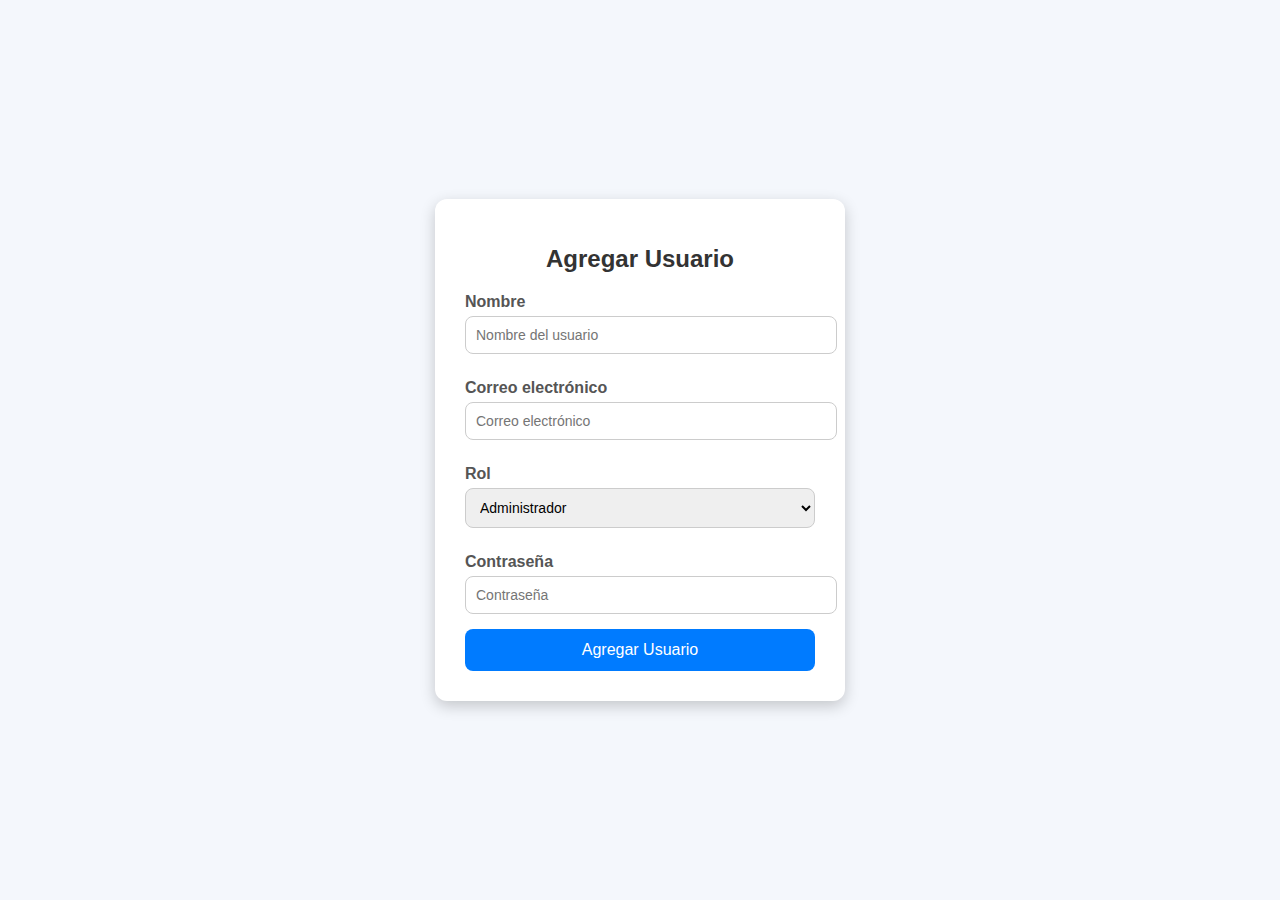
<file: agregarUsuario.html>
<!DOCTYPE html>
<html lang="es">
<head>
  <meta charset="UTF-8">
  <meta name="viewport" content="width=device-width, initial-scale=1.0">
  <title>Agregar Usuario</title>
  <link rel="icon" href="img/ico.ico" type="image/x-icon">
  <link rel="stylesheet" href="css/agregarUsuario.css">
</head>
<body>
  <div class="container">
    <h1>Agregar Usuario</h1>
    <form id="add-user-form">
      <label for="name">Nombre</label>
      <input type="text" id="name" placeholder="Nombre del usuario" required>

      <label for="email">Correo electrónico</label>
      <input type="email" id="email" placeholder="Correo electrónico" required>

      <label for="role">Rol</label>
      <select id="role" required>
        <option value="admin">Administrador</option>
        <option value="user">Usuario</option>
      </select>

      <label for="password">Contraseña</label>
      <input type="password" id="password" placeholder="Contraseña" required>

      <button type="submit">Agregar Usuario</button>
    </form>

    <p class="error-message" id="error-message"></p>
    <p class="success-message" id="success-message"></p>
  </div>

  <script type="module" src="js/agregarUsuario.js"></script>
</body>
</html>
</file>
<file: css/agregarUsuario.css>
/* Estilos generales */
body {
  font-family: 'Arial', sans-serif;
  background-color: #f4f7fc;
  display: flex;
  justify-content: center;
  align-items: center;
  height: 100vh;
  margin: 0;
}

/* Contenedor del formulario */
.container {
  background: white;
  padding: 30px;
  border-radius: 12px;
  box-shadow: 0 5px 15px rgba(0, 0, 0, 0.2);
  width: 350px;
  text-align: center;
}

/* Título */
h1 {
  font-size: 24px;
  color: #333;
  margin-bottom: 20px;
}

/* Campos del formulario */
label {
  display: block;
  text-align: left;
  font-weight: bold;
  margin: 10px 0 5px;
  color: #555;
}

input, select {
  width: 100%;
  padding: 10px;
  margin-bottom: 15px;
  border: 1px solid #ccc;
  border-radius: 8px;
  font-size: 14px;
  transition: border-color 0.3s ease-in-out;
}

input:focus, select:focus {
  border-color: #007bff;
  outline: none;
}

/* Botón */
button {
  background-color: #007bff;
  color: white;
  border: none;
  padding: 12px;
  font-size: 16px;
  border-radius: 8px;
  cursor: pointer;
  width: 100%;
  transition: background-color 0.3s, transform 0.2s;
}

button:hover {
  background-color: #0056b3;
  transform: scale(1.05);
}

button:active {
  background-color: #004494;
  transform: scale(0.98);
}

/* Mensajes de error y éxito */
.error-message, .success-message {
  font-size: 14px;
  margin-top: 10px;
  display: none;
}

.error-message {
  color: red;
}

.success-message {
  color: green;
}
</file>
